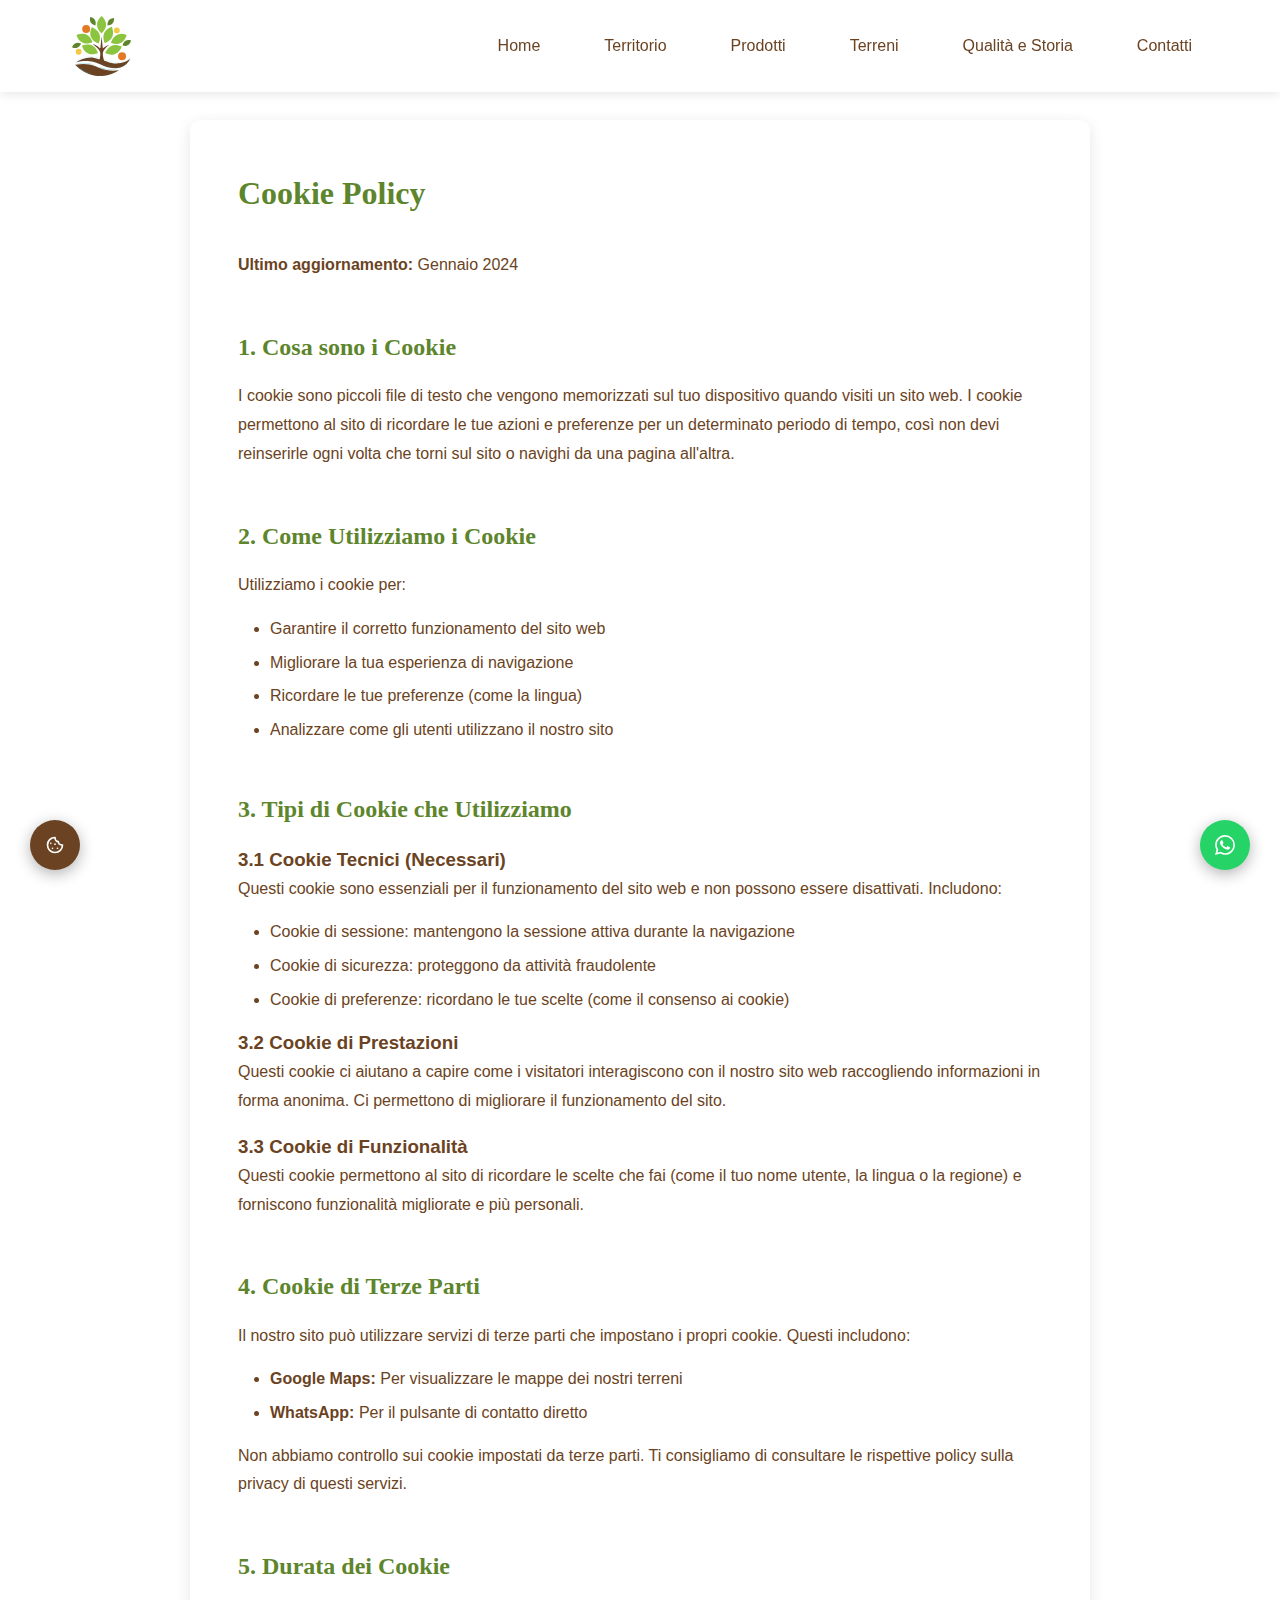
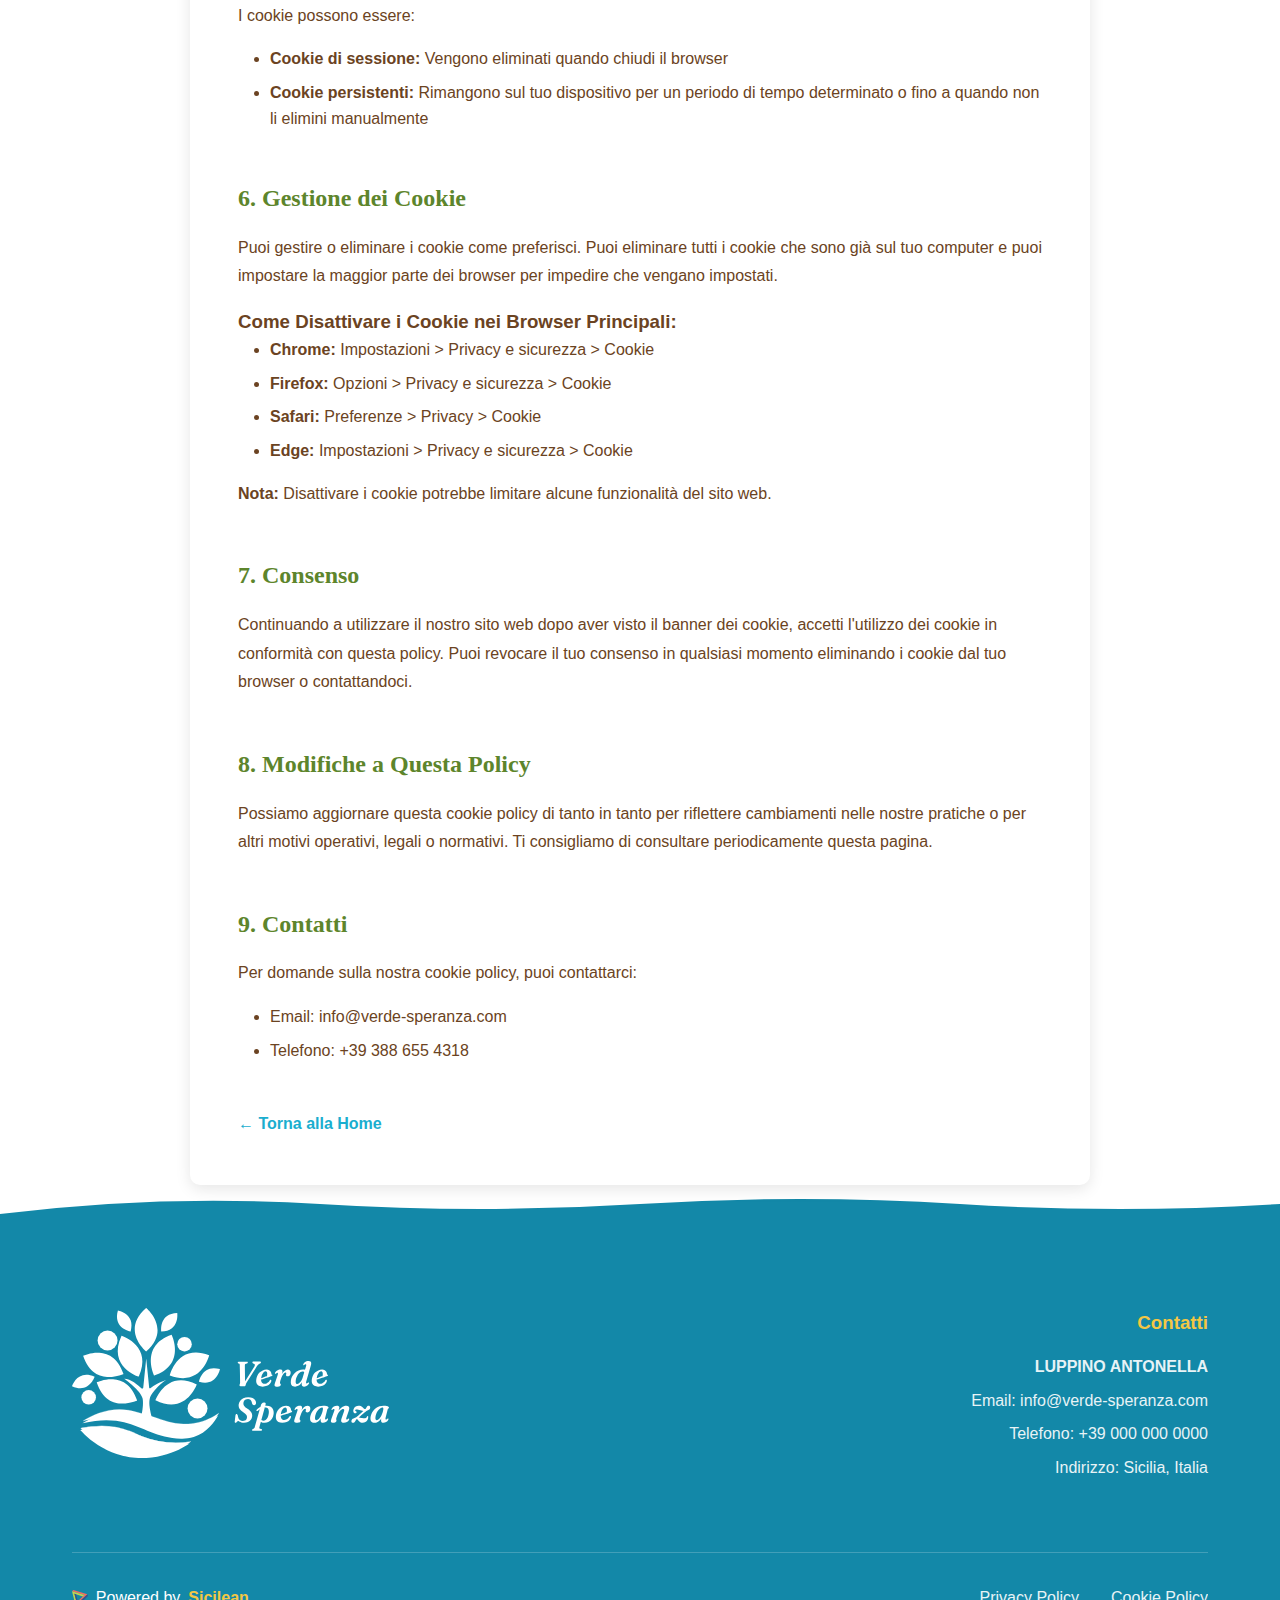
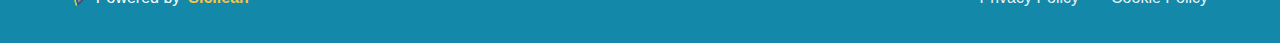
<file: cookie-policy.html>
<!DOCTYPE html>
<html lang="it">
<head>
    <meta charset="UTF-8">
    <meta name="viewport" content="width=device-width, initial-scale=1.0">
    <meta name="description" content="Cookie Policy - Verde Speranza Luppino">
    <title>Cookie Policy - Verde Speranza Luppino</title>
    <link rel="stylesheet" href="styles.css">
    <style>
        .policy-page {
            padding: 120px 0 60px;
            min-height: 100vh;
        }
        .policy-content {
            max-width: 900px;
            margin: 0 auto;
            background-color: var(--bianco);
            padding: var(--spacing-lg);
            border-radius: 10px;
            box-shadow: 0 4px 15px rgba(0, 0, 0, 0.1);
        }
        .policy-content h1 {
            color: var(--verde-speranza-scuro);
            margin-bottom: var(--spacing-md);
        }
        .policy-content h2 {
            color: var(--verde-speranza-scuro);
            margin-top: var(--spacing-lg);
            margin-bottom: var(--spacing-sm);
        }
        .policy-content p {
            margin-bottom: var(--spacing-sm);
            line-height: 1.8;
        }
        .policy-content ul {
            margin-left: var(--spacing-md);
            margin-bottom: var(--spacing-sm);
        }
        .policy-content li {
            margin-bottom: var(--spacing-xs);
        }
        .back-link {
            display: inline-block;
            margin-top: var(--spacing-md);
            color: var(--azzurro);
            font-weight: bold;
        }
        .back-link:hover {
            color: var(--verde-speranza);
        }
        .cookie-table {
            width: 100%;
            border-collapse: collapse;
            margin: var(--spacing-md) 0;
        }
        .cookie-table th,
        .cookie-table td {
            padding: var(--spacing-sm);
            text-align: left;
            border-bottom: 1px solid var(--grigio-medio);
        }
        .cookie-table th {
            background-color: var(--grigio-chiaro);
            color: var(--verde-speranza-scuro);
            font-weight: bold;
        }
    </style>
</head>
<body>
    <!-- Navbar -->
    <nav class="navbar" id="navbar">
        <div class="nav-container">
            <div class="logo">
                <a href="index.html">
                    <img src="public/logo_verde_speranza.svg" alt="Verde Speranza" class="logo-image">
                </a>
            </div>
            <ul class="nav-menu" id="nav-menu">
                <li><a href="index.html" class="nav-link">Home</a></li>
                <li><a href="index.html#territorio" class="nav-link">Territorio</a></li>
                <li><a href="index.html#prodotti" class="nav-link">Prodotti</a></li>
                <li><a href="index.html#terreni" class="nav-link">Terreni</a></li>
                <li><a href="index.html#qualita-storia" class="nav-link">Qualità e Storia</a></li>
                <li><a href="index.html#contatti" class="nav-link">Contatti</a></li>
            </ul>
            <div class="hamburger" id="hamburger">
                <span></span>
                <span></span>
                <span></span>
            </div>
        </div>
    </nav>

    <div class="policy-page">
        <div class="container">
            <div class="policy-content">
                <h1>Cookie Policy</h1>
                <p><strong>Ultimo aggiornamento:</strong> Gennaio 2024</p>

                <h2>1. Cosa sono i Cookie</h2>
                <p>I cookie sono piccoli file di testo che vengono memorizzati sul tuo dispositivo quando visiti un sito web. I cookie permettono al sito di ricordare le tue azioni e preferenze per un determinato periodo di tempo, così non devi reinserirle ogni volta che torni sul sito o navighi da una pagina all'altra.</p>

                <h2>2. Come Utilizziamo i Cookie</h2>
                <p>Utilizziamo i cookie per:</p>
                <ul>
                    <li>Garantire il corretto funzionamento del sito web</li>
                    <li>Migliorare la tua esperienza di navigazione</li>
                    <li>Ricordare le tue preferenze (come la lingua)</li>
                    <li>Analizzare come gli utenti utilizzano il nostro sito</li>
                </ul>

                <h2>3. Tipi di Cookie che Utilizziamo</h2>
                
                <h3>3.1 Cookie Tecnici (Necessari)</h3>
                <p>Questi cookie sono essenziali per il funzionamento del sito web e non possono essere disattivati. Includono:</p>
                <ul>
                    <li>Cookie di sessione: mantengono la sessione attiva durante la navigazione</li>
                    <li>Cookie di sicurezza: proteggono da attività fraudolente</li>
                    <li>Cookie di preferenze: ricordano le tue scelte (come il consenso ai cookie)</li>
                </ul>

                <h3>3.2 Cookie di Prestazioni</h3>
                <p>Questi cookie ci aiutano a capire come i visitatori interagiscono con il nostro sito web raccogliendo informazioni in forma anonima. Ci permettono di migliorare il funzionamento del sito.</p>

                <h3>3.3 Cookie di Funzionalità</h3>
                <p>Questi cookie permettono al sito di ricordare le scelte che fai (come il tuo nome utente, la lingua o la regione) e forniscono funzionalità migliorate e più personali.</p>

                <h2>4. Cookie di Terze Parti</h2>
                <p>Il nostro sito può utilizzare servizi di terze parti che impostano i propri cookie. Questi includono:</p>
                <ul>
                    <li><strong>Google Maps:</strong> Per visualizzare le mappe dei nostri terreni</li>
                    <li><strong>WhatsApp:</strong> Per il pulsante di contatto diretto</li>
                </ul>
                <p>Non abbiamo controllo sui cookie impostati da terze parti. Ti consigliamo di consultare le rispettive policy sulla privacy di questi servizi.</p>

                <h2>5. Durata dei Cookie</h2>
                <p>I cookie possono essere:</p>
                <ul>
                    <li><strong>Cookie di sessione:</strong> Vengono eliminati quando chiudi il browser</li>
                    <li><strong>Cookie persistenti:</strong> Rimangono sul tuo dispositivo per un periodo di tempo determinato o fino a quando non li elimini manualmente</li>
                </ul>

                <h2>6. Gestione dei Cookie</h2>
                <p>Puoi gestire o eliminare i cookie come preferisci. Puoi eliminare tutti i cookie che sono già sul tuo computer e puoi impostare la maggior parte dei browser per impedire che vengano impostati.</p>
                
                <h3>Come Disattivare i Cookie nei Browser Principali:</h3>
                <ul>
                    <li><strong>Chrome:</strong> Impostazioni > Privacy e sicurezza > Cookie</li>
                    <li><strong>Firefox:</strong> Opzioni > Privacy e sicurezza > Cookie</li>
                    <li><strong>Safari:</strong> Preferenze > Privacy > Cookie</li>
                    <li><strong>Edge:</strong> Impostazioni > Privacy e sicurezza > Cookie</li>
                </ul>
                
                <p><strong>Nota:</strong> Disattivare i cookie potrebbe limitare alcune funzionalità del sito web.</p>

                <h2>7. Consenso</h2>
                <p>Continuando a utilizzare il nostro sito web dopo aver visto il banner dei cookie, accetti l'utilizzo dei cookie in conformità con questa policy. Puoi revocare il tuo consenso in qualsiasi momento eliminando i cookie dal tuo browser o contattandoci.</p>

                <h2>8. Modifiche a Questa Policy</h2>
                <p>Possiamo aggiornare questa cookie policy di tanto in tanto per riflettere cambiamenti nelle nostre pratiche o per altri motivi operativi, legali o normativi. Ti consigliamo di consultare periodicamente questa pagina.</p>

                <h2>9. Contatti</h2>
                <p>Per domande sulla nostra cookie policy, puoi contattarci:</p>
                <ul>
                    <li>Email: info@verde-speranza.com</li>
                    <li>Telefono: +39 388 655 4318</li>
                </ul>

                <a href="index.html" class="back-link">← Torna alla Home</a>
            </div>
        </div>
    </div>

    <!-- Footer -->
    <footer class="footer">
        <svg class="footer-wave" xmlns="http://www.w3.org/2000/svg" viewBox="0 0 1440 120" preserveAspectRatio="none">
            <path fill="var(--azzurro-scuro)" d="M0,60 Q180,20 360,40 T720,40 T1080,40 T1440,40 L1440,120 L0,120 Z"/>
        </svg>
        <div class="container">
            <div class="footer-logo">
                <a href="index.html#home">
                    <img src="public/logo_orizzontale_bianco_verde%20speranza.svg" alt="Verde Speranza" class="footer-logo-image">
                </a>
            </div>
            <div class="footer-contacts">
                <h3>Contatti</h3>
                <p><strong>LUPPINO ANTONELLA</strong></p>
                <p>Email: info@verde-speranza.com</p>
                <p>Telefono: +39 000 000 0000</p>
                <p>Indirizzo: Sicilia, Italia</p>
            </div>
            <div class="footer-credits">
                <p class="footer-credits-left"><img src="public/Logo_SIcilean.svg" alt="Sicilean" class="sicilean-logo"> Powered by <a href="https://www.sicilean.tech" target="_blank" rel="noopener noreferrer">Sicilean</a></p>
                <div class="footer-credits-right">
                    <a href="privacy-policy.html">Privacy Policy</a>
                    <a href="cookie-policy.html">Cookie Policy</a>
                </div>
            </div>
        </div>
    </footer>

    <!-- WhatsApp Button -->
    <a href="https://wa.me/393886554318" class="whatsapp-button" target="_blank" rel="noopener noreferrer" aria-label="Contattaci su WhatsApp">
        <svg width="20" height="20" viewBox="0 0 24 24" fill="currentColor">
            <path d="M17.472 14.382c-.297-.149-1.758-.867-2.03-.967-.273-.099-.471-.148-.67.15-.197.297-.767.966-.94 1.164-.173.199-.347.223-.644.075-.297-.15-1.255-.463-2.39-1.475-.883-.788-1.48-1.761-1.653-2.059-.173-.297-.018-.458.13-.606.134-.133.298-.347.446-.52.149-.174.198-.298.298-.497.099-.198.05-.371-.025-.52-.075-.149-.669-1.612-.916-2.207-.242-.579-.487-.5-.669-.51-.173-.008-.371-.01-.57-.01-.198 0-.52.074-.792.372-.272.297-1.04 1.016-1.04 2.479 0 1.462 1.065 2.875 1.213 3.074.149.198 2.096 3.2 5.077 4.487.709.306 1.262.489 1.694.625.712.227 1.36.195 1.871.118.571-.085 1.758-.719 2.006-1.413.248-.694.248-1.289.173-1.413-.074-.124-.272-.198-.57-.347m-5.421 7.403h-.004a9.87 9.87 0 01-5.031-1.378l-.361-.214-3.741.982.998-3.648-.235-.374a9.86 9.86 0 01-1.51-5.26c.001-5.45 4.436-9.884 9.888-9.884 2.64 0 5.122 1.03 6.988 2.898a9.825 9.825 0 012.893 6.994c-.003 5.45-4.437 9.884-9.885 9.884m8.413-18.297A11.815 11.815 0 0012.05 0C5.495 0 .16 5.335.157 11.892c0 2.096.547 4.142 1.588 5.945L.057 24l6.305-1.654a11.882 11.882 0 005.683 1.448h.005c6.554 0 11.89-5.335 11.893-11.893a11.821 11.821 0 00-3.48-8.413Z"/>
        </svg>
    </a>

    <script src="script.js"></script>
</body>
</html>
</file>
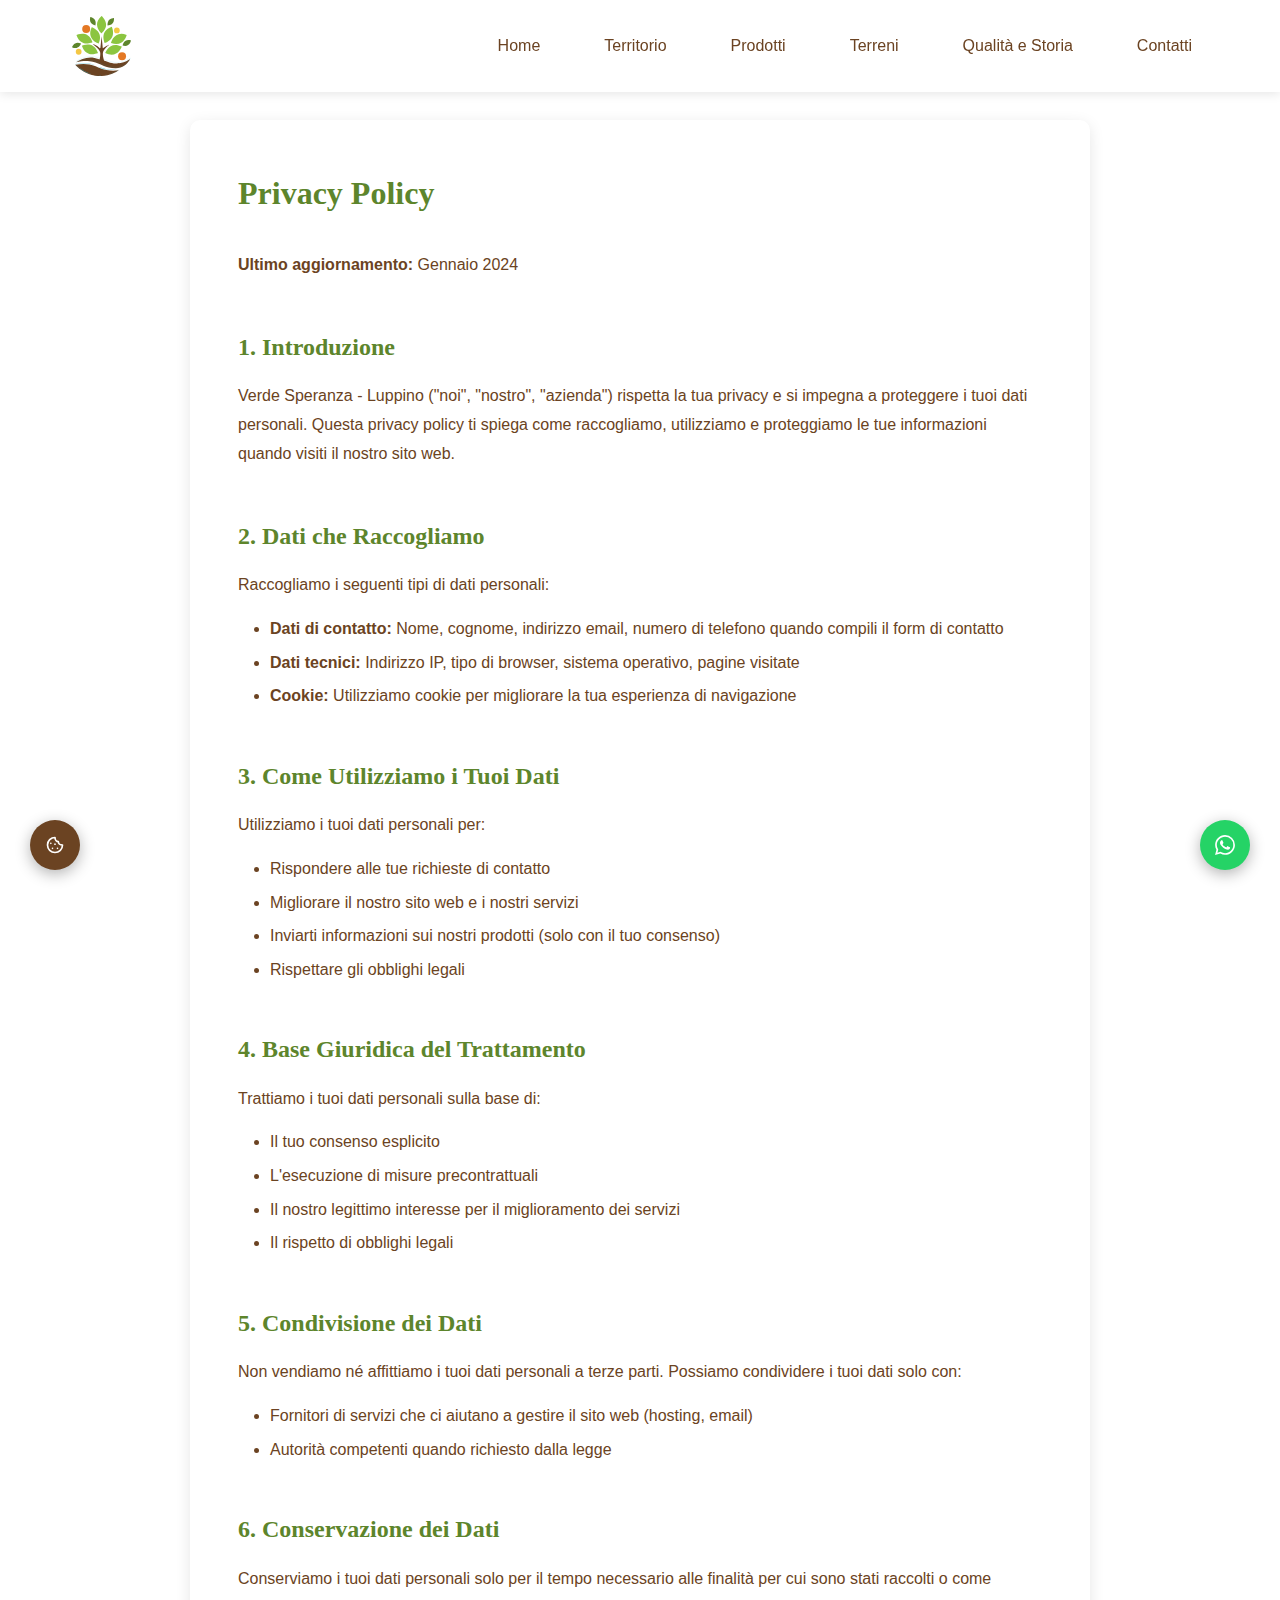
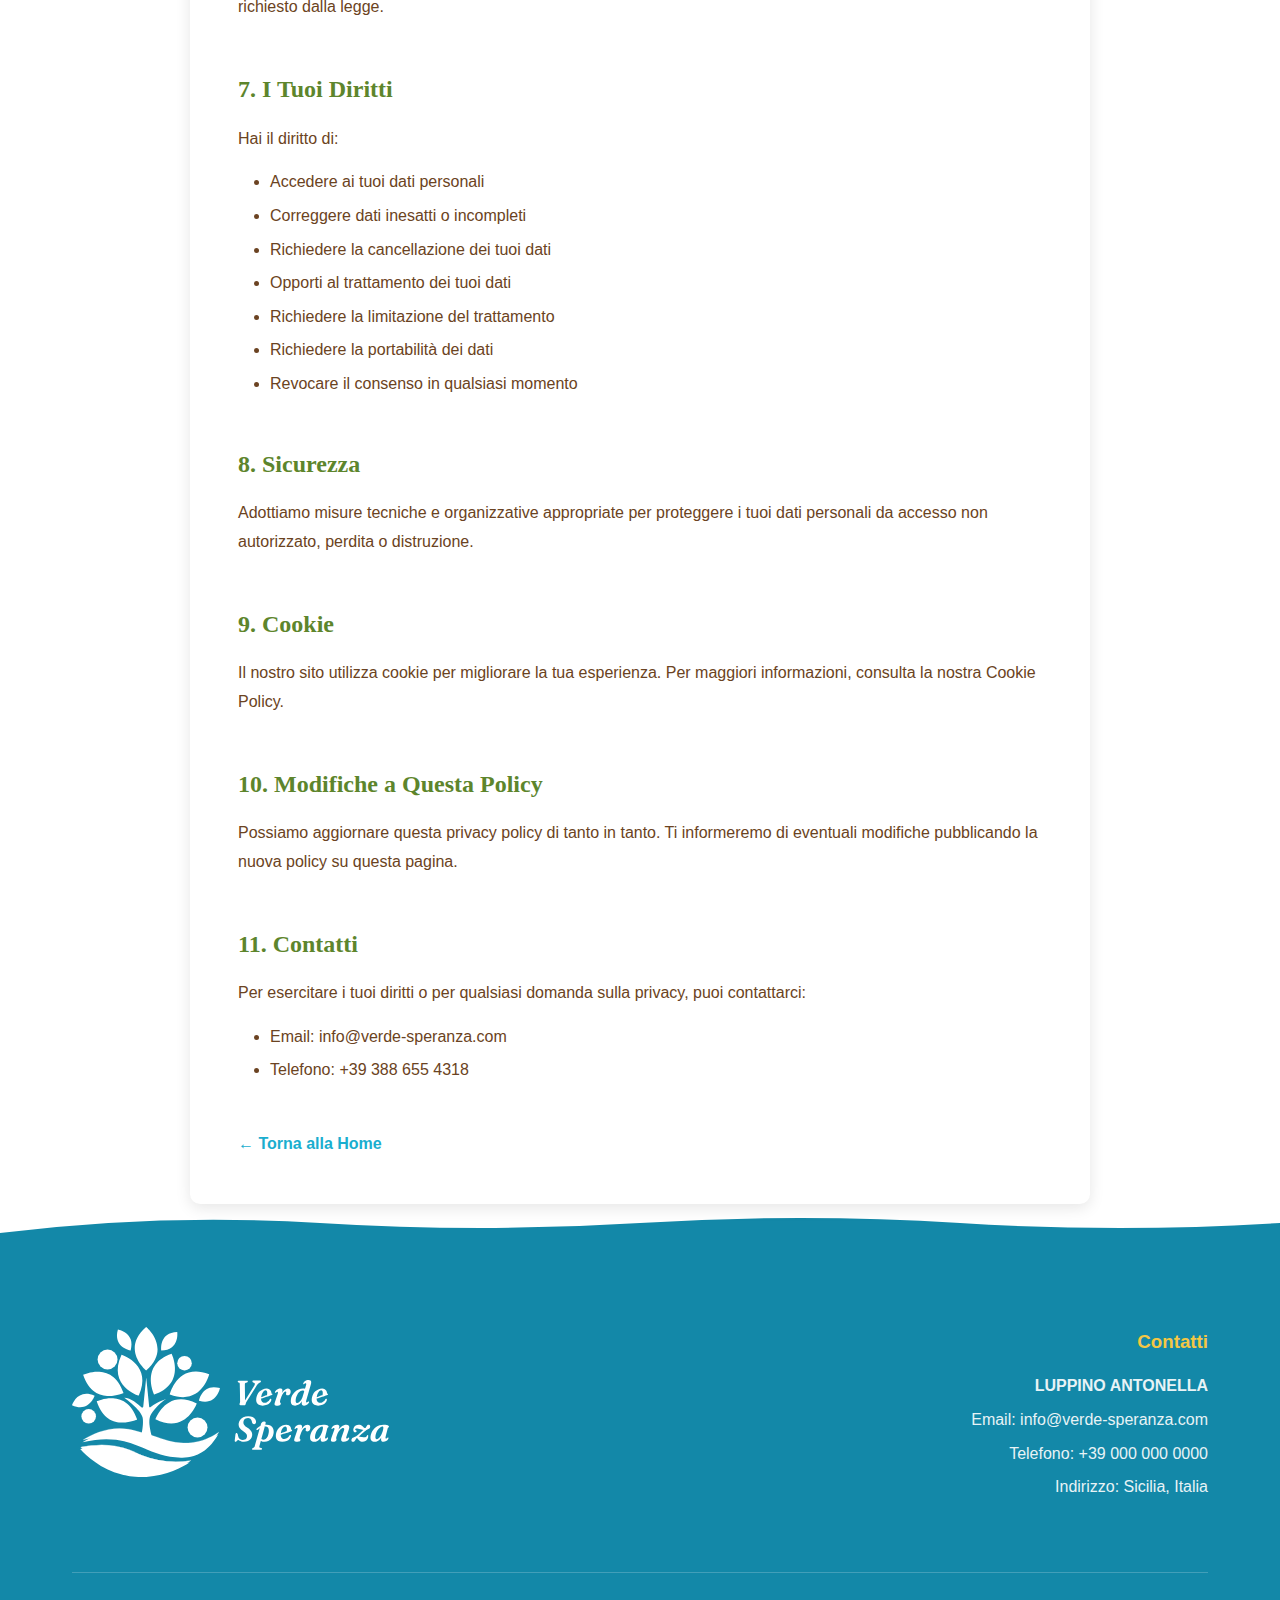
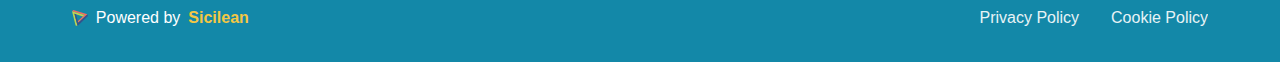
<file: privacy-policy.html>
<!DOCTYPE html>
<html lang="it">
<head>
    <meta charset="UTF-8">
    <meta name="viewport" content="width=device-width, initial-scale=1.0">
    <meta name="description" content="Privacy Policy - Verde Speranza Luppino">
    <title>Privacy Policy - Verde Speranza Luppino</title>
    <link rel="stylesheet" href="styles.css">
    <style>
        .policy-page {
            padding: 120px 0 60px;
            min-height: 100vh;
        }
        .policy-content {
            max-width: 900px;
            margin: 0 auto;
            background-color: var(--bianco);
            padding: var(--spacing-lg);
            border-radius: 10px;
            box-shadow: 0 4px 15px rgba(0, 0, 0, 0.1);
        }
        .policy-content h1 {
            color: var(--verde-speranza-scuro);
            margin-bottom: var(--spacing-md);
        }
        .policy-content h2 {
            color: var(--verde-speranza-scuro);
            margin-top: var(--spacing-lg);
            margin-bottom: var(--spacing-sm);
        }
        .policy-content p {
            margin-bottom: var(--spacing-sm);
            line-height: 1.8;
        }
        .policy-content ul {
            margin-left: var(--spacing-md);
            margin-bottom: var(--spacing-sm);
        }
        .policy-content li {
            margin-bottom: var(--spacing-xs);
        }
        .back-link {
            display: inline-block;
            margin-top: var(--spacing-md);
            color: var(--azzurro);
            font-weight: bold;
        }
        .back-link:hover {
            color: var(--verde-speranza);
        }
    </style>
</head>
<body>
    <!-- Navbar -->
    <nav class="navbar" id="navbar">
        <div class="nav-container">
            <div class="logo">
                <a href="index.html">
                    <img src="public/logo_verde_speranza.svg" alt="Verde Speranza" class="logo-image">
                </a>
            </div>
            <ul class="nav-menu" id="nav-menu">
                <li><a href="index.html" class="nav-link">Home</a></li>
                <li><a href="index.html#territorio" class="nav-link">Territorio</a></li>
                <li><a href="index.html#prodotti" class="nav-link">Prodotti</a></li>
                <li><a href="index.html#terreni" class="nav-link">Terreni</a></li>
                <li><a href="index.html#qualita-storia" class="nav-link">Qualità e Storia</a></li>
                <li><a href="index.html#contatti" class="nav-link">Contatti</a></li>
            </ul>
            <div class="hamburger" id="hamburger">
                <span></span>
                <span></span>
                <span></span>
            </div>
        </div>
    </nav>

    <div class="policy-page">
        <div class="container">
            <div class="policy-content">
                <h1>Privacy Policy</h1>
                <p><strong>Ultimo aggiornamento:</strong> Gennaio 2024</p>

                <h2>1. Introduzione</h2>
                <p>Verde Speranza - Luppino ("noi", "nostro", "azienda") rispetta la tua privacy e si impegna a proteggere i tuoi dati personali. Questa privacy policy ti spiega come raccogliamo, utilizziamo e proteggiamo le tue informazioni quando visiti il nostro sito web.</p>

                <h2>2. Dati che Raccogliamo</h2>
                <p>Raccogliamo i seguenti tipi di dati personali:</p>
                <ul>
                    <li><strong>Dati di contatto:</strong> Nome, cognome, indirizzo email, numero di telefono quando compili il form di contatto</li>
                    <li><strong>Dati tecnici:</strong> Indirizzo IP, tipo di browser, sistema operativo, pagine visitate</li>
                    <li><strong>Cookie:</strong> Utilizziamo cookie per migliorare la tua esperienza di navigazione</li>
                </ul>

                <h2>3. Come Utilizziamo i Tuoi Dati</h2>
                <p>Utilizziamo i tuoi dati personali per:</p>
                <ul>
                    <li>Rispondere alle tue richieste di contatto</li>
                    <li>Migliorare il nostro sito web e i nostri servizi</li>
                    <li>Inviarti informazioni sui nostri prodotti (solo con il tuo consenso)</li>
                    <li>Rispettare gli obblighi legali</li>
                </ul>

                <h2>4. Base Giuridica del Trattamento</h2>
                <p>Trattiamo i tuoi dati personali sulla base di:</p>
                <ul>
                    <li>Il tuo consenso esplicito</li>
                    <li>L'esecuzione di misure precontrattuali</li>
                    <li>Il nostro legittimo interesse per il miglioramento dei servizi</li>
                    <li>Il rispetto di obblighi legali</li>
                </ul>

                <h2>5. Condivisione dei Dati</h2>
                <p>Non vendiamo né affittiamo i tuoi dati personali a terze parti. Possiamo condividere i tuoi dati solo con:</p>
                <ul>
                    <li>Fornitori di servizi che ci aiutano a gestire il sito web (hosting, email)</li>
                    <li>Autorità competenti quando richiesto dalla legge</li>
                </ul>

                <h2>6. Conservazione dei Dati</h2>
                <p>Conserviamo i tuoi dati personali solo per il tempo necessario alle finalità per cui sono stati raccolti o come richiesto dalla legge.</p>

                <h2>7. I Tuoi Diritti</h2>
                <p>Hai il diritto di:</p>
                <ul>
                    <li>Accedere ai tuoi dati personali</li>
                    <li>Correggere dati inesatti o incompleti</li>
                    <li>Richiedere la cancellazione dei tuoi dati</li>
                    <li>Opporti al trattamento dei tuoi dati</li>
                    <li>Richiedere la limitazione del trattamento</li>
                    <li>Richiedere la portabilità dei dati</li>
                    <li>Revocare il consenso in qualsiasi momento</li>
                </ul>

                <h2>8. Sicurezza</h2>
                <p>Adottiamo misure tecniche e organizzative appropriate per proteggere i tuoi dati personali da accesso non autorizzato, perdita o distruzione.</p>

                <h2>9. Cookie</h2>
                <p>Il nostro sito utilizza cookie per migliorare la tua esperienza. Per maggiori informazioni, consulta la nostra <a href="cookie-policy.html">Cookie Policy</a>.</p>

                <h2>10. Modifiche a Questa Policy</h2>
                <p>Possiamo aggiornare questa privacy policy di tanto in tanto. Ti informeremo di eventuali modifiche pubblicando la nuova policy su questa pagina.</p>

                <h2>11. Contatti</h2>
                <p>Per esercitare i tuoi diritti o per qualsiasi domanda sulla privacy, puoi contattarci:</p>
                <ul>
                    <li>Email: info@verde-speranza.com</li>
                    <li>Telefono: +39 388 655 4318</li>
                </ul>

                <a href="index.html" class="back-link">← Torna alla Home</a>
            </div>
        </div>
    </div>

    <!-- Footer -->
    <footer class="footer">
        <svg class="footer-wave" xmlns="http://www.w3.org/2000/svg" viewBox="0 0 1440 120" preserveAspectRatio="none">
            <path fill="var(--azzurro-scuro)" d="M0,60 Q180,20 360,40 T720,40 T1080,40 T1440,40 L1440,120 L0,120 Z"/>
        </svg>
        <div class="container">
            <div class="footer-logo">
                <a href="index.html#home">
                    <img src="public/logo_orizzontale_bianco_verde%20speranza.svg" alt="Verde Speranza" class="footer-logo-image">
                </a>
            </div>
            <div class="footer-contacts">
                <h3>Contatti</h3>
                <p><strong>LUPPINO ANTONELLA</strong></p>
                <p>Email: info@verde-speranza.com</p>
                <p>Telefono: +39 000 000 0000</p>
                <p>Indirizzo: Sicilia, Italia</p>
            </div>
            <div class="footer-credits">
                <p class="footer-credits-left"><img src="public/Logo_SIcilean.svg" alt="Sicilean" class="sicilean-logo"> Powered by <a href="https://www.sicilean.tech" target="_blank" rel="noopener noreferrer">Sicilean</a></p>
                <div class="footer-credits-right">
                    <a href="privacy-policy.html">Privacy Policy</a>
                    <a href="cookie-policy.html">Cookie Policy</a>
                </div>
            </div>
        </div>
    </footer>

    <!-- WhatsApp Button -->
    <a href="https://wa.me/393886554318" class="whatsapp-button" target="_blank" rel="noopener noreferrer" aria-label="Contattaci su WhatsApp">
        <svg width="20" height="20" viewBox="0 0 24 24" fill="currentColor">
            <path d="M17.472 14.382c-.297-.149-1.758-.867-2.03-.967-.273-.099-.471-.148-.67.15-.197.297-.767.966-.94 1.164-.173.199-.347.223-.644.075-.297-.15-1.255-.463-2.39-1.475-.883-.788-1.48-1.761-1.653-2.059-.173-.297-.018-.458.13-.606.134-.133.298-.347.446-.52.149-.174.198-.298.298-.497.099-.198.05-.371-.025-.52-.075-.149-.669-1.612-.916-2.207-.242-.579-.487-.5-.669-.51-.173-.008-.371-.01-.57-.01-.198 0-.52.074-.792.372-.272.297-1.04 1.016-1.04 2.479 0 1.462 1.065 2.875 1.213 3.074.149.198 2.096 3.2 5.077 4.487.709.306 1.262.489 1.694.625.712.227 1.36.195 1.871.118.571-.085 1.758-.719 2.006-1.413.248-.694.248-1.289.173-1.413-.074-.124-.272-.198-.57-.347m-5.421 7.403h-.004a9.87 9.87 0 01-5.031-1.378l-.361-.214-3.741.982.998-3.648-.235-.374a9.86 9.86 0 01-1.51-5.26c.001-5.45 4.436-9.884 9.888-9.884 2.64 0 5.122 1.03 6.988 2.898a9.825 9.825 0 012.893 6.994c-.003 5.45-4.437 9.884-9.885 9.884m8.413-18.297A11.815 11.815 0 0012.05 0C5.495 0 .16 5.335.157 11.892c0 2.096.547 4.142 1.588 5.945L.057 24l6.305-1.654a11.882 11.882 0 005.683 1.448h.005c6.554 0 11.89-5.335 11.893-11.893a11.821 11.821 0 00-3.48-8.413Z"/>
        </svg>
    </a>

    <script src="script.js"></script>
</body>
</html>
</file>
<file: styles.css>
/* ============================================
   VARIABILI COLORI BRAND
   ============================================ */
:root {
  --verde-speranza: #8bc540;
  --verde-speranza-scuro: #5d852c;
  --giallo-limone: #f4c744;
  --arancio: #e47824;
  --marrone: #6b4322;
  --azzurro: #1aaecf;
  --azzurro-scuro: #1388a8;
  
  /* Colori aggiuntivi */
  --bianco: #ffffff;
  --nero: #000000;
  --grigio-chiaro: #f5f5f5;
  --grigio-medio: #cccccc;
  --grigio-scuro: #666666;
  
  /* Font */
  --font-primary: 'Inter Tight', sans-serif;
  
  /* Spacing */
  --spacing-xs: 0.5rem;
  --spacing-sm: 1rem;
  --spacing-md: 2rem;
  --spacing-lg: 3rem;
  --spacing-xl: 4rem;
  
  /* Transitions */
  --transition-fast: 0.2s ease;
  --transition-normal: 0.3s ease;
  --transition-slow: 0.5s ease;
}

/* ============================================
   RESET E BASE
   ============================================ */
* {
  margin: 0;
  padding: 0;
  box-sizing: border-box;
}

html {
  scroll-behavior: smooth;
}

body {
  font-family: var(--font-primary);
  line-height: 1.6;
  color: var(--marrone);
  background-color: var(--bianco);
  overflow-x: hidden;
}

h1 {
  font-family: 'Fraunces', serif;
}

h2 {
  font-family: 'Fraunces', serif;
}

h3 {
  font-family: 'Inter Tight', sans-serif;
}

p {
  font-family: 'Inter Tight', sans-serif;
}

li {
  font-family: 'Inter Tight', sans-serif;
}

img {
  max-width: 100%;
  height: auto;
  display: block;
}

a {
  text-decoration: none;
  color: inherit;
  transition: var(--transition-fast);
}

/* ============================================
   NAVBAR
   ============================================ */
.navbar {
  position: fixed;
  top: 0;
  left: 0;
  width: 100%;
  background-color: var(--bianco);
  box-shadow: 0 2px 10px rgba(0, 0, 0, 0.1);
  z-index: 1000;
  padding: var(--spacing-sm) 0;
}

.nav-container {
  max-width: 1200px;
  margin: 0 auto;
  padding: 0 var(--spacing-md);
  display: flex;
  justify-content: space-between;
  align-items: center;
}

.logo a {
  display: flex;
  align-items: center;
  transition: var(--transition-fast);
}

.logo-image {
  height: 60px;
  width: auto;
  display: block;
}

.logo a:hover .logo-image {
  opacity: 0.8;
}

.nav-menu {
  display: flex;
  list-style: none;
  gap: var(--spacing-md);
}

.nav-link {
  color: var(--marrone);
  font-weight: 500;
  padding: var(--spacing-xs) var(--spacing-sm);
  border-radius: 4px;
  transition: var(--transition-fast);
}

.nav-link:hover {
  color: var(--verde-speranza);
  background-color: var(--grigio-chiaro);
}

.hamburger {
  display: none;
  flex-direction: column;
  cursor: pointer;
  gap: 4px;
}

.hamburger span {
  width: 25px;
  height: 3px;
  background-color: var(--marrone);
  transition: var(--transition-fast);
}

/* ============================================
   HERO SECTION
   ============================================ */
.hero {
  height: 50vh;
  min-height: 80vh;
  background: linear-gradient(135deg, rgba(30, 30, 30, 0.8) 0%, rgba(0, 0, 0, 0.9) 100%);
  display: flex;
  align-items: center;
  justify-content: center;
  text-align: center;
  color: var(--bianco);
  margin-top: 70px;
  position: relative;
  overflow: hidden;
}

.hero::before {
  content: '';
  position: absolute;
  top: 0;
  left: 0;
  right: 0;
  bottom: 0;
  background: url('public/foto/hero_verde_speranza1.webp') center/cover;
  opacity: 0.5;
  z-index: 0;
}

.hero-content {
  position: relative;
  z-index: 1;
  padding: var(--spacing-md);
}

.hero h1 {
  font-size: 5rem;
  margin-bottom: var(--spacing-sm);
  text-shadow: 2px 2px 4px rgba(0, 0, 0, 0.3);
  font-family: 'Fraunces', serif;
  font-style: italic;
  font-weight: 300;
}

.hero-subtitle {
  font-size: 1.5rem;
  opacity: 0.95;
}

/* ============================================
   SECTIONS GENERALI
   ============================================ */
section {
  padding: var(--spacing-xl) 0;
}

.container {
  max-width: 1200px;
  margin: 0 auto;
  padding: 0 var(--spacing-md);
  position: relative;
  z-index: 1;
}

.section-title {
  font-size: 2.5rem;
  color: var(--verde-speranza-scuro);
  text-align: center;
  margin-bottom: var(--spacing-lg);
  position: relative;
  padding-bottom: var(--spacing-sm);
  font-weight: 400;
}

.section-title::after {
  content: '';
  position: absolute;
  bottom: 0;
  left: 50%;
  transform: translateX(-50%);
  width: 80px;
  height: 3px;
  background-color: var(--giallo-limone);
}

/* ============================================
   TERRITORIO SECTION
   ============================================ */
.territorio {
  background-color: var(--grigio-chiaro);
}

.territorio-content {
  display: grid;
  grid-template-columns: 1fr 1fr;
  gap: var(--spacing-lg);
  align-items: center;
}

.territorio-image img {
  width: 100%;
  max-height: 500px;
  object-fit: cover;
  border-radius: 10px;
  box-shadow: 0 4px 15px rgba(0, 0, 0, 0.1);
}

.territorio-text {
  font-size: 1.1rem;
  line-height: 1.8;
}

.territorio-text p {
  margin-bottom: var(--spacing-sm);
}

/* ============================================
   PRODOTTI SECTION
   ============================================ */
.prodotti {
  background-color: var(--bianco);
  position: relative;
  overflow: hidden;
}

.prodotti::before {
  content: '';
  position: absolute;
  top: 20px;
  right: 40px;
  width: 400px;
  height: 400px;
  background-image: url('public/logo_verde_speranza.svg');
  background-size: contain;
  background-repeat: no-repeat;
  background-position: right top;
  opacity: 0.05;
  z-index: 0;
  pointer-events: none;
}

.prodotti-grid {
  display: grid;
  grid-template-columns: repeat(4, 1fr);
  gap: var(--spacing-md);
  position: relative;
  z-index: 1;
}

.prodotto-card {
  background-color: var(--bianco);
  border-radius: 10px;
  overflow: hidden;
  box-shadow: 0 4px 15px rgba(0, 0, 0, 0.1);
  transition: var(--transition-normal);
}

.prodotto-card:hover {
  transform: translateY(-5px);
  box-shadow: 0 8px 25px rgba(0, 0, 0, 0.15);
}

.prodotto-image {
  width: 100%;
  height: 200px;
  overflow: hidden;
}

.prodotto-image img {
  width: 100%;
  height: 100%;
  object-fit: cover;
  transition: var(--transition-normal);
}

.prodotto-card:hover .prodotto-image img {
  transform: scale(1.1);
}

.prodotto-content {
  padding: var(--spacing-sm);
}

.prodotto-content h3 {
  color: var(--verde-speranza-scuro);
  margin-bottom: var(--spacing-xs);
  font-size: 1rem;
}

.prodotto-content p {
  color: var(--grigio-scuro);
  line-height: 1.7;
  font-size: 0.9rem;
}

/* Media query per tablet - 2 colonne */
@media (min-width: 769px) and (max-width: 1024px) {
  .prodotti-grid {
    grid-template-columns: repeat(2, 1fr);
  }
}

/* Carosello mobile prodotti - nascosto su desktop */
.prodotti-carousel {
  display: none;
  position: relative;
  margin-top: var(--spacing-md);
  width: 100%;
  z-index: 1;
}

.prodotti-carousel-container {
  position: relative;
  overflow: hidden;
  border-radius: 10px;
  box-shadow: 0 4px 15px rgba(0, 0, 0, 0.1);
  width: 100%;
}

.prodotti-carousel-track {
  display: flex;
  transition: transform 0.5s ease;
  will-change: transform;
}

.prodotti-carousel-slide {
  min-width: 100%;
  flex-shrink: 0;
  position: relative;
  height: 500px;
  display: flex;
  flex-direction: column;
}

.prodotti-carousel-slide img {
  width: 100%;
  height: 100%;
  object-fit: cover;
  display: block;
  position: absolute;
  top: 0;
  left: 0;
}

.prodotti-carousel-content {
  position: absolute;
  top: 0;
  left: 0;
  right: 0;
  background: linear-gradient(to bottom, rgba(0, 0, 0, 0.85) 0%, rgba(0, 0, 0, 0.6) 50%, transparent 100%);
  color: var(--bianco);
  padding: var(--spacing-md);
  z-index: 3;
  pointer-events: none;
}

.prodotti-carousel-content h3 {
  margin-bottom: var(--spacing-xs);
  color: var(--bianco);
  font-size: 1.5rem;
  font-weight: bold;
}

.prodotti-carousel-content p {
  color: var(--bianco);
  font-size: 0.95rem;
  line-height: 1.5;
  margin: 0;
}

.prodotti-carousel-btn {
  position: absolute;
  top: 50%;
  transform: translateY(-50%);
  background-color: rgba(255, 255, 255, 0.95);
  border: none;
  border-radius: 50%;
  width: 40px;
  height: 40px;
  display: flex;
  align-items: center;
  justify-content: center;
  cursor: pointer;
  box-shadow: 0 4px 15px rgba(0, 0, 0, 0.3);
  transition: var(--transition-normal);
  z-index: 5;
  color: var(--verde-speranza);
  touch-action: manipulation;
  -webkit-tap-highlight-color: transparent;
}

.prodotti-carousel-btn:active {
  transform: translateY(-50%) scale(0.95);
  background-color: var(--verde-speranza);
  color: var(--bianco);
}

.prodotti-carousel-prev {
  left: 10px;
}

.prodotti-carousel-next {
  right: 10px;
}

.prodotti-carousel-dots {
  display: flex;
  justify-content: center;
  gap: var(--spacing-xs);
  margin-top: var(--spacing-sm);
}

.prodotti-carousel-dot {
  width: 10px;
  height: 10px;
  border-radius: 50%;
  background-color: var(--grigio-medio);
  border: none;
  cursor: pointer;
  transition: var(--transition-fast);
  padding: 0;
}

.prodotti-carousel-dot.active {
  background-color: var(--verde-speranza);
  width: 30px;
  border-radius: 5px;
}

/* ============================================
   TERreni SECTION
   ============================================ */
.terreni {
  background-color: var(--grigio-chiaro);
}

.terreni-grid {
  display: grid;
  grid-template-columns: repeat(auto-fit, minmax(300px, 1fr));
  gap: var(--spacing-md);
}

.terreno-card {
  position: relative;
  height: 350px;
  border-radius: 10px;
  overflow: hidden;
  box-shadow: 0 4px 15px rgba(0, 0, 0, 0.1);
}

.terreno-card img {
  width: 100%;
  height: 100%;
  object-fit: cover;
  transition: var(--transition-normal);
}

.terreno-card:hover img {
  transform: scale(1.1);
}

.terreno-overlay {
  position: absolute;
  bottom: 0;
  left: 0;
  right: 0;
  background: linear-gradient(to top, rgba(0, 0, 0, 0.8), transparent);
  color: var(--bianco);
  padding: var(--spacing-md);
  transform: translateY(100%);
  transition: var(--transition-normal);
}

.terreno-card:hover .terreno-overlay {
  transform: translateY(0);
}

.terreno-overlay h3 {
  margin-bottom: var(--spacing-xs);
  color: var(--bianco);
}

/* Carosello mobile terreni - nascosto su desktop */
.terreni-carousel {
  display: none;
  position: relative;
  margin-top: var(--spacing-md);
  width: 100%;
}

.terreni-carousel-container {
  position: relative;
  overflow: hidden;
  border-radius: 10px;
  box-shadow: 0 4px 15px rgba(0, 0, 0, 0.1);
  width: 100%;
}

.terreni-carousel-track {
  display: flex;
  transition: transform 0.5s ease;
  will-change: transform;
}

.terreni-carousel-slide {
  min-width: 100%;
  flex-shrink: 0;
  position: relative;
  height: 400px;
  display: flex;
  flex-direction: column;
}

.terreni-carousel-slide img {
  width: 100%;
  height: 100%;
  object-fit: cover;
  display: block;
  position: absolute;
  top: 0;
  left: 0;
}

.terreni-carousel-content {
  position: absolute;
  top: 0;
  left: 0;
  right: 0;
  background: linear-gradient(to bottom, rgba(0, 0, 0, 0.85) 0%, rgba(0, 0, 0, 0.6) 50%, transparent 100%);
  color: var(--bianco);
  padding: var(--spacing-md);
  z-index: 3;
  pointer-events: none;
}

.terreni-carousel-content h3 {
  margin-bottom: var(--spacing-xs);
  color: var(--bianco);
  font-size: 1.5rem;
  font-weight: bold;
}

.terreni-carousel-content p {
  color: var(--bianco);
  font-size: 0.95rem;
  line-height: 1.5;
  margin: 0;
}

.terreni-carousel-btn {
  position: absolute;
  top: 50%;
  transform: translateY(-50%);
  background-color: rgba(255, 255, 255, 0.95);
  border: none;
  border-radius: 50%;
  width: 40px;
  height: 40px;
  display: flex;
  align-items: center;
  justify-content: center;
  cursor: pointer;
  box-shadow: 0 4px 15px rgba(0, 0, 0, 0.3);
  transition: var(--transition-normal);
  z-index: 5;
  color: var(--verde-speranza);
  touch-action: manipulation;
  -webkit-tap-highlight-color: transparent;
}

.terreni-carousel-btn:active {
  transform: translateY(-50%) scale(0.95);
  background-color: var(--verde-speranza);
  color: var(--bianco);
}

.terreni-carousel-prev {
  left: 10px;
}

.terreni-carousel-next {
  right: 10px;
}

.terreni-carousel-dots {
  display: flex;
  justify-content: center;
  gap: var(--spacing-xs);
  margin-top: var(--spacing-sm);
}

.terreni-carousel-dot {
  width: 10px;
  height: 10px;
  border-radius: 50%;
  background-color: var(--grigio-medio);
  border: none;
  cursor: pointer;
  transition: var(--transition-fast);
  padding: 0;
}

.terreni-carousel-dot.active {
  background-color: var(--verde-speranza);
  width: 30px;
  border-radius: 5px;
}

/* ============================================
   QUALITÀ E STORIA SECTION
   ============================================ */
.qualita-storia {
  height: auto;
  min-height: 50vh;
  background: linear-gradient(135deg, var(--verde-speranza-scuro) 0%, var(--verde-speranza) 100%);
  color: var(--bianco);
  position: relative;
  overflow: hidden;
  display: flex;
  align-items: center;
  justify-content: center;
}

.qualita-storia::before {
  content: '';
  position: absolute;
  top: 0;
  left: 0;
  right: 0;
  bottom: 0;
  background: url('public/foto/qualita_storia.webp') center/cover;
  opacity: 0.2;
  z-index: 0;
}

.qualita-content {
  max-width: 800px;
  margin: 0 auto;
  text-align: center;
  position: relative;
  z-index: 1;
  padding: var(--spacing-md);
}

.qualita-content h2 {
  font-size: 2.5rem;
  margin-bottom: var(--spacing-md);
  color: var(--bianco);
  text-shadow: 2px 2px 4px rgba(0, 0, 0, 0.3);
  font-family: 'Fraunces', serif;
}

.qualita-content p {
  font-size: 1.1rem;
  line-height: 1.8;
  margin-bottom: var(--spacing-sm);
  opacity: 0.95;
}

.btn-cta {
  display: inline-block;
  margin-top: var(--spacing-md);
  padding: var(--spacing-sm) var(--spacing-lg);
  background-color: var(--azzurro);
  color: var(--bianco);
  border-radius: 30px;
  font-weight: bold;
  font-size: 1.1rem;
  transition: var(--transition-normal);
  box-shadow: 0 4px 15px rgba(0, 0, 0, 0.2);
}

.btn-cta:hover {
  background-color: var(--giallo-limone);
  color: var(--marrone);
  transform: translateY(-2px);
  box-shadow: 0 6px 20px rgba(0, 0, 0, 0.3);
}

/* ============================================
   GALLERY SECTION
   ============================================ */
.gallery {
  background-color: var(--grigio-chiaro);
  padding: var(--spacing-xl) 0;
}

.gallery-masonry {
  display: grid;
  grid-template-columns: repeat(auto-fit, minmax(200px, 1fr));
  gap: var(--spacing-sm);
  margin-top: var(--spacing-md);
}

.gallery-item {
  overflow: hidden;
  border-radius: 8px;
  box-shadow: 0 4px 15px rgba(0, 0, 0, 0.1);
  transition: var(--transition-normal);
  cursor: pointer;
  aspect-ratio: 4 / 3;
}

.gallery-item:hover {
  transform: translateY(-5px);
  box-shadow: 0 8px 25px rgba(0, 0, 0, 0.15);
}

.gallery-item img {
  width: 100%;
  height: 100%;
  object-fit: cover;
  display: block;
}

/* Carosello mobile - nascosto su desktop */
.gallery-carousel {
  display: none;
  position: relative;
  margin-top: var(--spacing-md);
}

.carousel-container {
  position: relative;
  overflow: hidden;
  border-radius: 8px;
  box-shadow: 0 4px 15px rgba(0, 0, 0, 0.1);
}

.carousel-track {
  display: flex;
  transition: transform 0.5s ease;
}

.carousel-slide {
  min-width: 100%;
  flex-shrink: 0;
}

.carousel-slide img {
  width: 100%;
  height: auto;
  display: block;
  object-fit: cover;
  max-height: 300px;
}

.carousel-btn {
  position: absolute;
  top: 50%;
  transform: translateY(-50%);
  background-color: var(--bianco);
  border: none;
  border-radius: 50%;
  width: 36px;
  height: 36px;
  display: flex;
  align-items: center;
  justify-content: center;
  cursor: pointer;
  box-shadow: 0 4px 15px rgba(0, 0, 0, 0.2);
  transition: var(--transition-normal);
  z-index: 10;
  color: var(--verde-speranza);
}

.carousel-btn:hover {
  background-color: var(--verde-speranza);
  color: var(--bianco);
  transform: translateY(-50%) scale(1.1);
}

.carousel-btn-prev {
  left: var(--spacing-sm);
}

.carousel-btn-next {
  right: var(--spacing-sm);
}

.carousel-dots {
  display: flex;
  justify-content: center;
  gap: var(--spacing-xs);
  margin-top: var(--spacing-sm);
}

.carousel-dot {
  width: 10px;
  height: 10px;
  border-radius: 50%;
  background-color: var(--grigio-medio);
  border: none;
  cursor: pointer;
  transition: var(--transition-fast);
  padding: 0;
}

.carousel-dot.active {
  background-color: var(--verde-speranza);
  width: 30px;
  border-radius: 5px;
}

/* Responsive: mostra carosello su mobile, masonry su desktop */
@media (max-width: 768px) {
  .gallery-masonry {
    display: none;
  }
  
  .gallery-carousel {
    display: block;
  }
}

/* ============================================
   LIGHTBOX MODAL
   ============================================ */
.lightbox-modal {
  display: none;
  position: fixed;
  top: 0;
  left: 0;
  width: 100%;
  height: 100%;
  background-color: rgba(0, 0, 0, 0.95);
  z-index: 10000;
  align-items: center;
  justify-content: center;
  opacity: 0;
  transition: opacity var(--transition-normal);
}

.lightbox-modal.active {
  display: flex;
  opacity: 1;
}

.lightbox-content {
  position: relative;
  max-width: 90%;
  max-height: 90%;
  display: flex;
  flex-direction: column;
  align-items: center;
  justify-content: center;
}

.lightbox-content img {
  max-width: 100%;
  max-height: 85vh;
  object-fit: contain;
  border-radius: 8px;
  box-shadow: 0 8px 30px rgba(0, 0, 0, 0.5);
}

.lightbox-caption {
  color: var(--bianco);
  margin-top: var(--spacing-sm);
  text-align: center;
  font-size: 1.1rem;
  padding: 0 var(--spacing-md);
}

.lightbox-close {
  position: absolute;
  top: var(--spacing-md);
  right: var(--spacing-md);
  background-color: rgba(255, 255, 255, 0.1);
  border: none;
  border-radius: 50%;
  width: 48px;
  height: 48px;
  display: flex;
  align-items: center;
  justify-content: center;
  cursor: pointer;
  color: var(--bianco);
  transition: var(--transition-normal);
  z-index: 10001;
  backdrop-filter: blur(10px);
}

.lightbox-close:hover {
  background-color: rgba(255, 255, 255, 0.2);
  transform: scale(1.1);
}

.lightbox-btn {
  position: absolute;
  top: 50%;
  transform: translateY(-50%);
  background-color: rgba(255, 255, 255, 0.1);
  border: none;
  border-radius: 50%;
  width: 56px;
  height: 56px;
  display: flex;
  align-items: center;
  justify-content: center;
  cursor: pointer;
  color: var(--bianco);
  transition: var(--transition-normal);
  z-index: 10001;
  backdrop-filter: blur(10px);
}

.lightbox-btn:hover {
  background-color: rgba(255, 255, 255, 0.2);
  transform: translateY(-50%) scale(1.1);
}

.lightbox-prev {
  left: var(--spacing-md);
}

.lightbox-next {
  right: var(--spacing-md);
}

@media (max-width: 768px) {
  .lightbox-btn {
    width: 44px;
    height: 44px;
  }
  
  .lightbox-prev {
    left: var(--spacing-xs);
  }
  
  .lightbox-next {
    right: var(--spacing-xs);
  }
  
  .lightbox-close {
    top: var(--spacing-xs);
    right: var(--spacing-xs);
    width: 40px;
    height: 40px;
  }
  
  .lightbox-content img {
    max-height: 75vh;
  }
}

/* ============================================
   CONTATTI SECTION
   ============================================ */
.contatti {
  background-color: var(--bianco);
  padding-bottom: calc(var(--spacing-xl) + 60px);
  position: relative;
  overflow: hidden;
}

.contatti::before {
  content: '';
  position: absolute;
  bottom: 80px;
  left: 40px;
  width: 400px;
  height: 400px;
  background-image: url('public/logo_verde_speranza.svg');
  background-size: contain;
  background-repeat: no-repeat;
  background-position: left bottom;
  opacity: 0.05;
  z-index: 0;
  pointer-events: none;
}

.contatti-wrapper {
  display: grid;
  grid-template-columns: 1fr 1fr;
  gap: var(--spacing-lg);
  align-items: stretch;
  position: relative;
  z-index: 1;
}

.form-container {
  display: flex;
  flex-direction: column;
}

.form-container h3,
.map-container h3 {
  color: var(--verde-speranza-scuro);
  margin-bottom: var(--spacing-md);
  font-size: 1.5rem;
}

.map-container {
  display: flex;
  flex-direction: column;
}

.contact-form {
  display: flex;
  flex-direction: column;
  gap: var(--spacing-md);
  flex: 1;
}

.form-group {
  display: flex;
  flex-direction: column;
}

.form-group label {
  margin-bottom: var(--spacing-xs);
  color: var(--marrone);
  font-weight: 500;
}

.form-group input,
.form-group textarea {
  padding: var(--spacing-sm);
  border: 2px solid var(--grigio-medio);
  border-radius: 5px;
  font-family: var(--font-primary);
  font-size: 1rem;
  transition: var(--transition-fast);
}

.form-group input:focus,
.form-group textarea:focus {
  outline: none;
  border-color: var(--verde-speranza);
}

.btn-submit {
  padding: var(--spacing-sm) var(--spacing-md);
  background-color: var(--azzurro);
  color: var(--bianco);
  border: none;
  border-radius: 5px;
  font-size: 1.1rem;
  font-weight: bold;
  cursor: pointer;
  transition: var(--transition-normal);
}

.btn-submit:hover {
  background-color: var(--verde-speranza);
  transform: translateY(-2px);
  box-shadow: 0 4px 10px rgba(0, 0, 0, 0.2);
}

.map-wrapper {
  border-radius: 10px;
  overflow: hidden;
  box-shadow: 0 4px 15px rgba(0, 0, 0, 0.1);
  flex: 1;
  display: flex;
}

.map-wrapper iframe {
  width: 100%;
  height: 100%;
  border: none;
}

/* ============================================
   FOOTER
   ============================================ */
.footer {
  background-color: var(--azzurro-scuro);
  color: var(--bianco);
  padding: var(--spacing-xl) 0 var(--spacing-md);
  position: relative;
  margin-top: -1px;
}

.footer-wave {
  position: absolute;
  top: -60px;
  left: 0;
  width: 100%;
  height: 60px;
  display: block;
  z-index: 0;
}

.footer .container {
  display: flex;
  flex-direction: row;
  align-items: flex-start;
  justify-content: space-between;
  text-align: left;
  flex-wrap: wrap;
  gap: var(--spacing-md);
  position: relative;
  z-index: 1;
}

.footer-logo {
  flex: 0 0 auto;
  margin-bottom: 0;
}

.footer-contacts {
  flex: 0 0 auto;
  margin-bottom: 0;
  margin-left: auto;
  text-align: right;
}

.footer-links {
  flex: 0 0 auto;
  margin-bottom: 0;
  text-align: left;
}

.footer-logo a {
  display: flex;
  align-items: center;
  justify-content: center;
}

.footer-logo-image {
  height: 150px;
  width: auto;
  display: block;
}

.footer-contacts h3 {
  margin-bottom: var(--spacing-sm);
  color: var(--giallo-limone);
}

.footer-contacts p {
  margin-bottom: var(--spacing-xs);
  opacity: 0.9;
}

.footer-links {
  display: flex;
  flex-direction: column;
  gap: var(--spacing-xs);
}

.footer-links a {
  color: var(--bianco);
  opacity: 0.9;
  transition: var(--transition-fast);
}

.footer-links a:hover {
  opacity: 1;
  color: var(--giallo-limone);
}

.footer-credits {
  width: 100%;
  margin-top: var(--spacing-md);
  padding-top: var(--spacing-md);
  border-top: 1px solid rgba(255, 255, 255, 0.2);
  display: flex;
  justify-content: space-between;
  align-items: center;
  flex-wrap: wrap;
  gap: var(--spacing-sm);
}

.footer-credits-left {
  display: flex;
  align-items: center;
  gap: 0.5rem;
  margin: 0;
}

.footer-credits-right {
  display: flex;
  align-items: center;
  gap: var(--spacing-md);
}

.footer-credits-right a {
  color: var(--bianco) !important;
  opacity: 0.9;
  transition: var(--transition-fast);
  text-decoration: none;
  font-weight: normal !important;
}

.footer-credits-right a:hover {
  opacity: 1;
  color: var(--giallo-limone) !important;
}

.sicilean-logo {
  height: 1em;
  width: auto;
  display: inline-block;
  vertical-align: middle;
}

.footer-credits a {
  color: var(--giallo-limone);
  font-weight: bold;
}

.footer-credits a:hover {
  color: var(--giallo-limone);
}

/* ============================================
   WHATSAPP BUTTON
   ============================================ */
.whatsapp-button {
  position: fixed;
  bottom: 30px;
  right: 30px;
  width: 50px;
  height: 50px;
  background-color: #25D366;
  border-radius: 50%;
  display: flex;
  align-items: center;
  justify-content: center;
  box-shadow: 0 4px 15px rgba(0, 0, 0, 0.3);
  z-index: 999;
  transition: var(--transition-normal);
  color: var(--bianco);
}

.whatsapp-button:hover {
  transform: scale(1.1);
  box-shadow: 0 6px 20px rgba(0, 0, 0, 0.4);
}

/* ============================================
   COOKIE BANNER
   ============================================ */
.cookie-banner {
  position: fixed;
  bottom: 0;
  left: 0;
  right: 0;
  background-color: var(--marrone);
  color: var(--bianco);
  padding: var(--spacing-md);
  box-shadow: 0 -2px 10px rgba(0, 0, 0, 0.2);
  z-index: 1001;
  display: none;
}

.cookie-banner.show {
  display: block;
}

.cookie-content {
  max-width: 1200px;
  margin: 0 auto;
  display: flex;
  justify-content: space-between;
  align-items: center;
  gap: var(--spacing-md);
  flex-wrap: wrap;
}

.cookie-content p {
  flex: 1;
  min-width: 250px;
  margin: 0;
}

.cookie-buttons {
  display: flex;
  gap: var(--spacing-sm);
  flex-wrap: wrap;
}

.btn-cookie-link,
.btn-accept {
  padding: var(--spacing-xs) var(--spacing-md);
  border-radius: 5px;
  border: none;
  cursor: pointer;
  font-weight: bold;
  transition: var(--transition-fast);
  text-decoration: none;
  display: inline-block;
}

.btn-cookie-link {
  background-color: transparent;
  color: var(--bianco);
  border: 2px solid var(--bianco);
}

.btn-cookie-link:hover {
  background-color: var(--bianco);
  color: var(--marrone);
}

.btn-accept {
  background-color: var(--verde-speranza);
  color: var(--bianco);
}

.btn-accept:hover {
  background-color: var(--verde-speranza-scuro);
}

/* Cookie Button (bottom left) */
.cookie-button {
  position: fixed;
  bottom: 30px;
  left: 30px;
  width: 50px;
  height: 50px;
  background-color: var(--marrone);
  color: var(--bianco);
  border: none;
  border-radius: 50%;
  cursor: pointer;
  font-size: 0.9rem;
  z-index: 998;
  box-shadow: 0 4px 15px rgba(0, 0, 0, 0.3);
  transition: var(--transition-normal);
  display: flex;
  align-items: center;
  justify-content: center;
}

.cookie-button:hover {
  background-color: var(--verde-speranza-scuro);
  transform: scale(1.1);
  box-shadow: 0 6px 20px rgba(0, 0, 0, 0.4);
}

/* ============================================
   RESPONSIVE DESIGN
   ============================================ */
@media (max-width: 1240px) {
  .hamburger {
    display: flex;
  }

  .nav-menu {
    position: fixed;
    left: -100%;
    top: 70px;
    flex-direction: column;
    background-color: var(--bianco);
    width: 100%;
    text-align: center;
    transition: var(--transition-normal);
    box-shadow: 0 10px 27px rgba(0, 0, 0, 0.05);
    padding: var(--spacing-md) 0;
  }

  .nav-menu.active {
    left: 0;
  }

  .footer .container {
    flex-direction: column;
    align-items: center;
    text-align: center;
  }

  .footer-logo {
    margin-bottom: var(--spacing-lg);
    width: 100%;
  }

  .footer-contacts {
    margin-bottom: var(--spacing-md);
    margin-left: 0;
    width: 100%;
    text-align: center;
  }

  .footer-credits {
    flex-direction: column;
    text-align: center;
    gap: var(--spacing-sm);
  }

  .footer-credits-right {
    flex-direction: column;
    gap: var(--spacing-xs);
  }
}

@media (max-width: 768px) {

  .hero h1 {
    font-size: 3.2rem;
  }

  .hero-subtitle {
    font-size: 1.3rem;
  }

  .btn-cta {
    font-size: 0.95rem;
  }

  .territorio-content {
    grid-template-columns: 1fr;
  }

  .contatti-wrapper {
    grid-template-columns: 1fr;
  }

  .section-title {
    font-size: 2rem;
  }

  .qualita-content h2 {
    font-size: 2rem;
  }

  .cookie-content {
    flex-direction: column;
    text-align: center;
  }

  .cookie-buttons {
    width: 100%;
    justify-content: center;
  }

  .whatsapp-button {
    bottom: 30px;
    right: 20px;
    width: 45px;
    height: 45px;
  }

  .cookie-button {
    bottom: 30px;
    left: 20px;
    width: 45px;
    height: 45px;
    font-size: 0.8rem;
  }
}

@media (max-width: 480px) {
  .hero {
    min-height: 300px;
  }

  .hero h1 {
    font-size: 2.5rem;
  }

  .hero-subtitle {
    font-size: 1.1rem;
  }

  .prodotti-grid,
  .terreni-grid {
    display: none;
  }
  
  .prodotti-carousel,
  .terreni-carousel {
    display: block;
  }

  .section-title {
    font-size: 1.75rem;
  }
}

/* ============================================
   ACCESSIBILITÀ
   ============================================ */
@media (prefers-reduced-motion: reduce) {
  * {
    animation-duration: 0.01ms !important;
    animation-iteration-count: 1 !important;
    transition-duration: 0.01ms !important;
  }
}

/* Focus visible per accessibilità */
a:focus,
button:focus,
input:focus,
textarea:focus {
  outline: 3px solid var(--azzurro);
  outline-offset: 2px;
}

/* Skip to main content link */
.skip-link {
  position: absolute;
  top: -40px;
  left: 0;
  background: var(--verde-speranza);
  color: var(--bianco);
  padding: 8px;
  text-decoration: none;
  z-index: 100;
}

.skip-link:focus {
  top: 0;
}

/* ============================================
   NASCONDI BADGE reCAPTCHA
   ============================================ */
.grecaptcha-badge {
  visibility: hidden !important;
  opacity: 0 !important;
  display: none !important;
}
</file>
